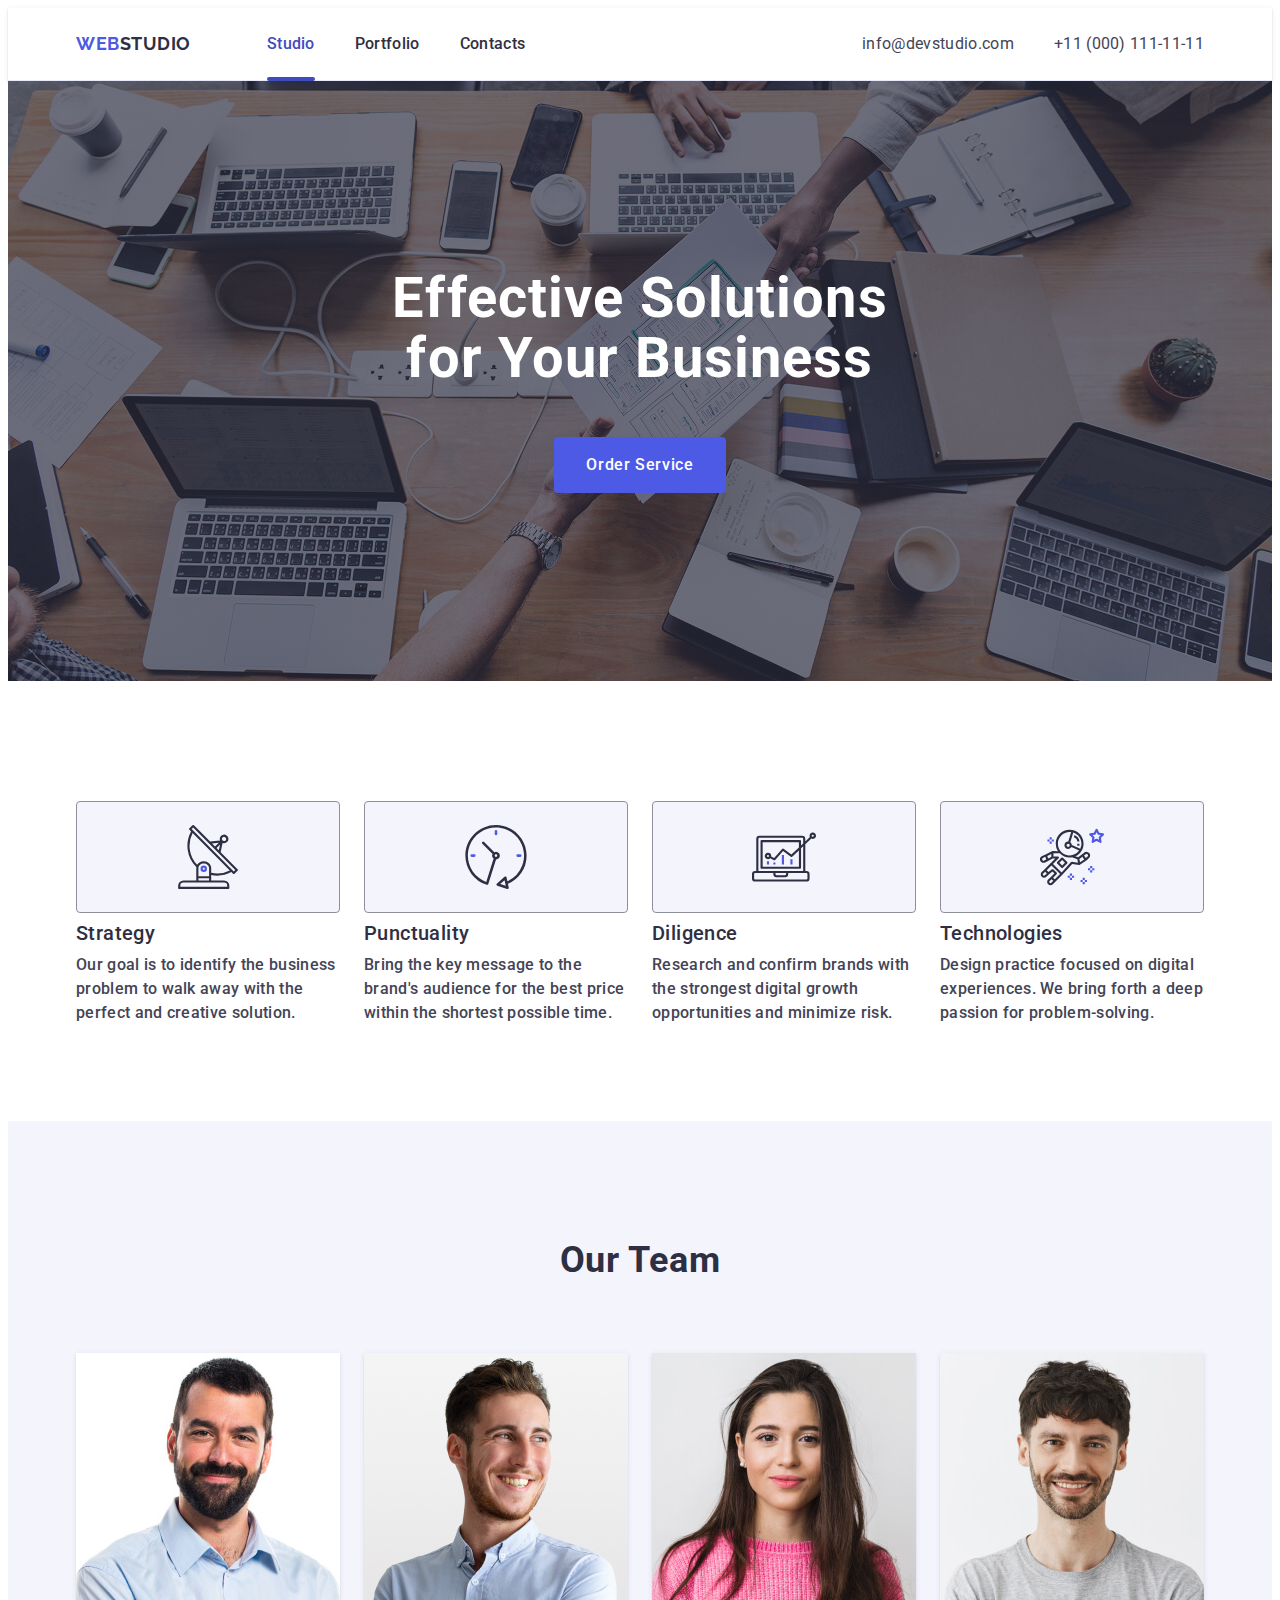
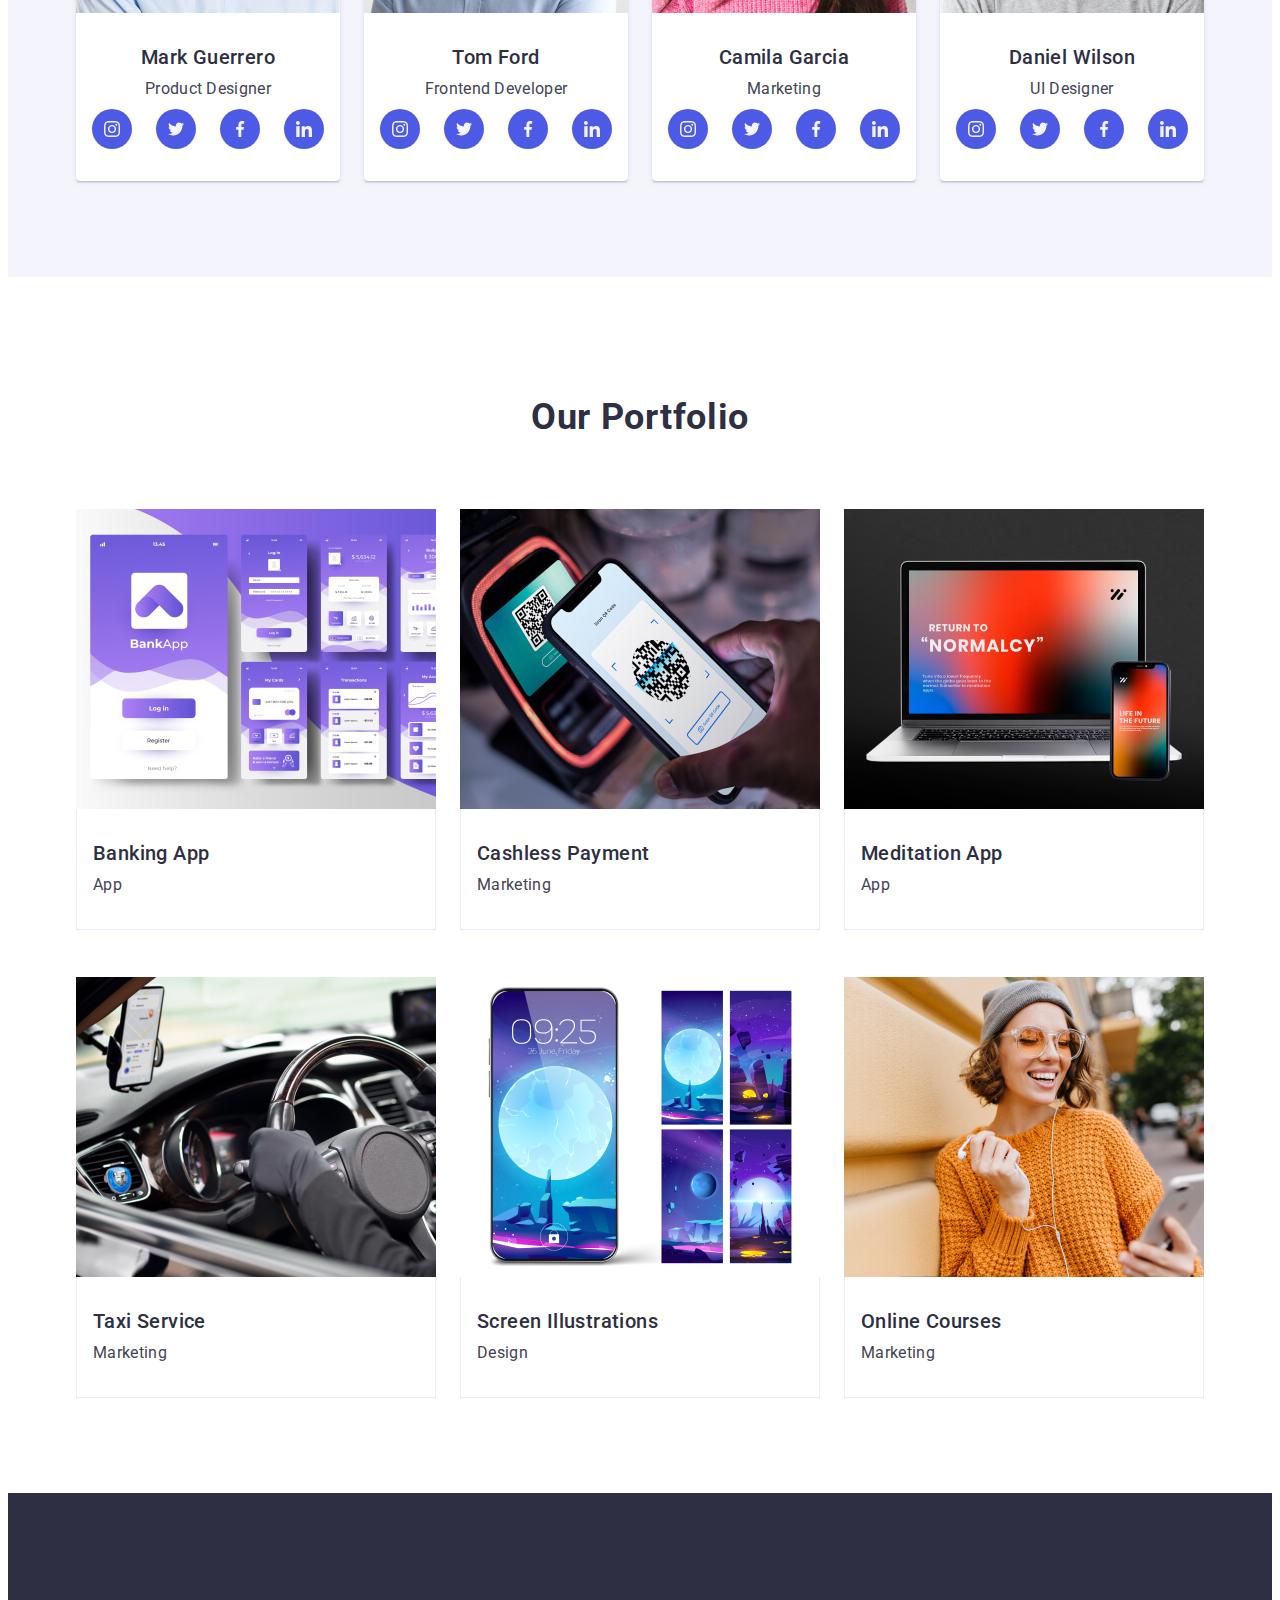
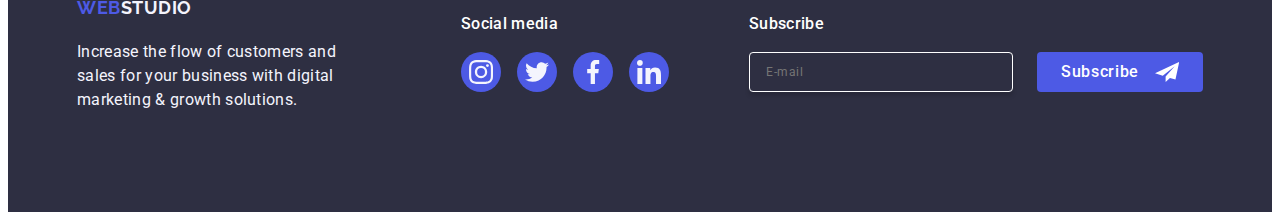
<file: index.html>
<!DOCTYPE html>
<html lang="en">
  <head>
    <meta charset="UTF-8" />
    <meta name="viewport" content="width=device-width, initial-scale=1.0" />

    <meta
      name="viewport"
      content="width=device-width, initial-scale=1, maximum-scale=1"
    />

    <title>Document</title>
    <link
      rel="stylesheet"
      href="https://cdnjs.cloudflare.com/ajax/libs/modern-normalize/2.0.0/modern-normalize.min.css"
      integrity="sha512-4xo8blKMVCiXpTaLzQSLSw3KFOVPWhm/TRtuPVc4WG6kUgjH6J03IBuG7JZPkcWMxJ5huwaBpOpnwYElP/m6wg=="
      crossorigin="anonymous"
      referrerpolicy="no-referrer"
    />
    <link rel="stylesheet" href="./css/styles.css" />
    <link rel="stylesheet" href="./css/media.css" />
    <link rel="preconnect" href="https://fonts.googleapis.com" />
    <link rel="preconnect" href="https://fonts.gstatic.com" crossorigin />
    <link
      href="https://fonts.googleapis.com/css2?family=Raleway:wght@800&family=Roboto:wght@400;500;700;900&display=swap"
      rel="stylesheet"
    />
  </head>
  <body>
    <!----------------====== HEADER ======-------------------->
    <header class="header">
      <div class="container container_header">
        <nav class="header_navigation">
          <a class="header_navigation_logo link" href="./index.html"
            >Web<span class="header_navigation_logo_second">Studio</span>
          </a>

          <ul class="header_menu_list list">
            <li class="header_menu_item">
              <a class="header_menu_link link current" href="./index.html"
                >Studio</a
              >
            </li>
            <li class="header_menu_item">
              <a class="header_menu_link link" href="#portfolio">Portfolio</a>
            </li>
            <li class="header_menu_item">
              <a class="header_menu_link link" href="">Contacts</a>
            </li>
          </ul>
        </nav>
        <address class="address">
          <ul class="address_list list">
            <li class="address_menu_item">
              <a
                class="address_menu_mail_tel link"
                href="mailto:info@devstudio.com"
                >info@devstudio.com</a
              >
            </li>
            <li class="address_menu_item">
              <a class="address_menu_mail_tel link" href="tel:+110001111111"
                >+11 (000) 111-11-11</a
              >
            </li>
          </ul>
        </address>
        <button class="header_button_burger" type="button">
          <svg class="header_button_burger_icon" width="24" height="24">
            <use href="./images/icons.svg#icon-burger"></use>
          </svg>
        </button>
      </div>
    </header>
    <main>
      <!----------------====== HERO ======---------------------->
      <section class="hero">
        <div class="hero_wrap container">
          <h1 class="hero_title">Effective Solutions for Your Business</h1>
          <button type="button" class="hero_btn">Order Service</button>
        </div>
      </section>

      <!----------------====== MOTIVATION ======---------------->
      <section class="motivation section">
        <div class="container">
          <h2 class="visually-hidden">Motivation</h2>
          <ul class="motivation_list list">
            <li class="motivation_menu_item">
              <div class="motivation_logo">
                <svg class="motivation_icon" width="64" height="64">
                  <use href="./images/icons.svg#icon-antenna"></use>
                </svg>
              </div>
              <h3 class="motivation_subtitle">Strategy</h3>
              <p class="motivatiom_item-text">
                Our goal is to identify the business problem to walk away with
                the perfect and creative solution.
              </p>
            </li>

            <li class="motivation_menu_item">
              <div class="motivation_logo">
                <svg class="motivation_icon" width="64" height="64">
                  <use href="./images/icons.svg#icon-clock"></use>
                </svg>
              </div>
              <h3 class="motivation_subtitle">Punctuality</h3>
              <p class="motivatiom_item-text">
                Bring the key message to the brand's audience for the best price
                within the shortest possible time.
              </p>
            </li>

            <li class="motivation_menu_item">
              <div class="motivation_logo">
                <svg class="motivation_icon" width="64" height="64">
                  <use href="./images/icons.svg#icon-diagram"></use>
                </svg>
              </div>
              <h3 class="motivation_subtitle">Diligence</h3>
              <p class="motivatiom_item-text">
                Research and confirm brands with the strongest digital growth
                opportunities and minimize risk.
              </p>
            </li>

            <li class="motivation_menu_item">
              <div class="motivation_logo">
                <svg class="motivation_icon" width="64" height="64">
                  <use href="./images/icons.svg#icon-astronaut"></use>
                </svg>
              </div>
              <h3 class="motivation_subtitle">Technologies</h3>
              <p class="motivatiom_item-text">
                Design practice focused on digital experiences. We bring forth a
                deep passion for problem-solving.
              </p>
            </li>
          </ul>
        </div>
      </section>
      <!----------------====== TEAM ======---------------------->
      <section class="team section">
        <div class="container container_team">
          <h2 class="team_our">Our Team</h2>
          <ul class="team_list list">
            <li class="team_item">
              <img
                srcset="
                  ./images/team/mark-guerrero-mob.jpg 1x
                  ./images/team/mark-guerrero-mob-@2x.jpg 2x "
                src="./images/team/mark-guerrero-mob.jpg"
                alt="mark-guerrero"
                width="264"
                height="260"
              />
              <div class="name-post-container">
                <h3 class="team_subtitle">Mark Guerrero</h3>
                <p class="team_text">Product Designer</p>
                <ul class="team_social_networks">
                  <li class="team_social_list">
                    <a href="" class="team_social_link">
                      <svg class="team_social_item" width="16" height="16">
                        <use href="./images/icons.svg#icon-instagram"></use>
                      </svg>
                    </a>
                  </li>
                  <li class="team_social_list">
                    <a href="" class="team_social_link">
                      <svg class="team_social_item" width="16" height="16">
                        <use href="./images/icons.svg#icon-twitter"></use>
                      </svg>
                    </a>
                  </li>
                  <li class="team_social_list">
                    <a href="" class="team_social_link">
                      <svg class="team_social_item" width="16" height="16">
                        <use href="./images/icons.svg#icon-facebook"></use>
                      </svg>
                    </a>
                  </li>
                  <li class="team_social_list">
                    <a href="" class="team_social_link">
                      <svg class="team_social_item" width="16" height="16">
                        <use href="./images/icons.svg#icon-linkedin"></use>
                      </svg>
                    </a>
                  </li>
                </ul>
              </div>
            </li>
            <li class="team_item">
              <img
                srcset="
                  ./images/team/tom-ford-mob.jpg 1x
                  ./images/team/tom-ford-mob-@2x.jpg 2x "
                src="./images/team/tom-ford-mob.jpg"
                alt="tom-ford"
                width="264"
                height="260"
              />
              <div class="name-post-container">
                <h3 class="team_subtitle">Tom Ford</h3>
                <p class="team_text">Frontend Developer</p>
                <ul class="team_social_networks">
                  <li class="team_social_list">
                    <a href="" class="team_social_link">
                      <svg class="team_social_item" width="16" height="16">
                        <use href="./images/icons.svg#icon-instagram"></use>
                      </svg>
                    </a>
                  </li>
                  <li class="team_social_list">
                    <a href="" class="team_social_link">
                      <svg class="team_social_item" width="16" height="16">
                        <use href="./images/icons.svg#icon-twitter"></use>
                      </svg>
                    </a>
                  </li>
                  <li class="team_social_list">
                    <a href="" class="team_social_link">
                      <svg class="team_social_item" width="16" height="16">
                        <use href="./images/icons.svg#icon-facebook"></use>
                      </svg>
                    </a>
                  </li>
                  <li class="team_social_list">
                    <a href="" class="team_social_link">
                      <svg class="team_social_item" width="16" height="16">
                        <use href="./images/icons.svg#icon-linkedin"></use>
                      </svg>
                    </a>
                  </li>
                </ul>
              </div>
            </li>
            <li class="team_item">
              <img
                srcset="
              ./images/team/camila-garcia-mob.jpg 1x 
              ./images/team/camila-garcia-mob-@2x.jpg 2x"
                src="./images/team/camila-garcia-mob.jpg"
                alt="camila-garcia"
                width="264"
                height="260"
              />
              <div class="name-post-container">
                <h3 class="team_subtitle">Camila Garcia</h3>
                <p class="team_text">Marketing</p>
                <ul class="team_social_networks">
                  <li class="team_social_list">
                    <a href="" class="team_social_link">
                      <svg class="team_social_item" width="16" height="16">
                        <use href="./images/icons.svg#icon-instagram"></use>
                      </svg>
                    </a>
                  </li>
                  <li class="team_social_list">
                    <a href="" class="team_social_link">
                      <svg class="team_social_item" width="16" height="16">
                        <use href="./images/icons.svg#icon-twitter"></use>
                      </svg>
                    </a>
                  </li>
                  <li class="team_social_list">
                    <a href="" class="team_social_link">
                      <svg class="team_social_item" width="16" height="16">
                        <use href="./images/icons.svg#icon-facebook"></use>
                      </svg>
                    </a>
                  </li>
                  <li class="team_social_list">
                    <a href="" class="team_social_link">
                      <svg class="team_social_item" width="16" height="16">
                        <use href="./images/icons.svg#icon-linkedin"></use>
                      </svg>
                    </a>
                  </li>
                </ul>
              </div>
            </li>
            <li class="team_item">
              <img
                srcset="
              ./images/team/daniel-wilson-mob.jpg 1x 
              ./images/team/daniel-wilson-mob-@2x.jpg 2x"
                src="./images/team/daniel-wilson-mob.jpg"
                alt="daniel-wilson"
                width="264"
                height="260"
              />
              <div class="name-post-container">
                <h3 class="team_subtitle">Daniel Wilson</h3>
                <p class="team_text">UI Designer</p>
                <ul class="team_social_networks">
                  <li class="team_social_list">
                    <a href="" class="team_social_link">
                      <svg class="team_social_item" width="16" height="16">
                        <use href="./images/icons.svg#icon-instagram"></use>
                      </svg>
                    </a>
                  </li>
                  <li class="team_social_list">
                    <a href="" class="team_social_link">
                      <svg class="team_social_item" width="16" height="16">
                        <use href="./images/icons.svg#icon-twitter"></use>
                      </svg>
                    </a>
                  </li>
                  <li class="team_social_list">
                    <a href="" class="team_social_link">
                      <svg class="team_social_item" width="16" height="16">
                        <use href="./images/icons.svg#icon-facebook"></use>
                      </svg>
                    </a>
                  </li>
                  <li class="team_social_list">
                    <a href="" class="team_social_link">
                      <svg class="team_social_item" width="16" height="16">
                        <use href="./images/icons.svg#icon-linkedin"></use>
                      </svg>
                    </a>
                  </li>
                </ul>
              </div>
            </li>
          </ul>
        </div>
      </section>

      <!----------------====== PORTFOLIO ======----------------->
      <section class="section portfolio" id="portfolio">
        <div class="container">
          <h2 class="title_portfolio">Our Portfolio</h2>
          <ul class="conteiner_portfolio_list list">
            <li class="conteiner_portfolio_item">
              <div class="img-overlay">
                <picture>
                  <source
                    media="(min-width: 1158px)"
                    srcset="
                      ./images/portfolio/banking-app-interface-concept.jpg     1x,
                      ./images/portfolio/banking-app-interface-concept-@2x.jpg 2x
                    "
                  />
                  <source
                    media="(min-width: 768px)"
                    srcset="
                      ./images/portfolio/banking-app-interface-concept-tab.jpg     1x,
                      ./images/portfolio/banking-app-interface-concept-tab-@2x.jpg 2x
                    "
                  />
                  <source
                    media="(max-width: 767px)"
                    srcset="
                      ./images/portfolio/banking-app-interface-concept-mob.jpg     1x,
                      ./images/portfolio/banking-app-interface-concept-mob-@2x.jpg 2x
                    "
                  />
                  <img
                    src="./images/portfolio/banking-app-interface-concept.jpg"
                    alt="Banking App"
                  />
                </picture>

                <p class="overlay_text">
                  14 Stylish and User-Friendly App Design Concepts · Task
                  Manager App · Calorie Tracker App · Exotic Fruit Ecommerce App
                  · Cloud Storage App
                </p>
              </div>
              <div class="border_container">
                <h3 class="conteiner_portfolio_subtitle">Banking App</h3>
                <p class="conteiner_portfolio_text">App</p>
              </div>
            </li>
            <li class="conteiner_portfolio_item">
              <div class="img-overlay">
                <picture>
                  <source
                    media="(min-width: 1158px)"
                    srcset="
                      ./images/portfolio/cashless-payment.jpg     1x,
                      ./images/portfolio/cashless-payment-@2x.jpg 2x
                    "
                  />
                  <source
                    media="(min-width: 768px)"
                    srcset="
                      ./images/portfolio/cashless-payment-tab.jpg     1x,
                      ./images/portfolio/cashless-payment-tab-@2x.jpg 2x
                    "
                  />
                  <source
                    media="(max-width: 767px)"
                    srcset="
                      ./images/portfolio/cashless-payment-mob.jpg     1x,
                      ./images/portfolio/cashless-payment-mob-@2x.jpg 2x
                    "
                  />
                  <img
                    src="./images/portfolio/cashless-payment.jpg"
                    alt="Cashless Payment"
                  />
                </picture>

                <p class="overlay_text">
                  14 Stylish and User-Friendly App Design Concepts · Task
                  Manager App · Calorie Tracker App · Exotic Fruit Ecommerce App
                  · Cloud Storage App
                </p>
              </div>
              <div class="border_container">
                <h3 class="conteiner_portfolio_subtitle">Cashless Payment</h3>
                <p class="conteiner_portfolio_text">Marketing</p>
              </div>
            </li>

            <li class="conteiner_portfolio_item">
              <div class="img-overlay">
                <picture>
                  <source
                    media="(min-width: 1158px)"
                    srcset="
                      ./images/portfolio/meditation-app.jpg     1x,
                      ./images/portfolio/meditation-app-@2x.jpg 2x
                    "
                  />
                  <source
                    media="(min-width: 768px)"
                    srcset="
                      ./images/portfolio/meditation-app-tab.jpg     1x,
                      ./images/portfolio/meditation-app-tab-@2x.jpg 2x
                    "
                  />
                  <source
                    media="(max-width: 767px)"
                    srcset="
                      ./images/portfolio/meditation-app-mob.jpg     1x,
                      ./images/portfolio/meditation-app-mob-@2x.jpg 2x
                    "
                  />
                  <img
                    src="./images/portfolio/meditation-app.jpg"
                    alt="Meditation App"
                  />
                </picture>

                <p class="overlay_text">
                  14 Stylish and User-Friendly App Design Concepts · Task
                  Manager App · Calorie Tracker App · Exotic Fruit Ecommerce App
                  · Cloud Storage App
                </p>
              </div>
              <div class="border_container">
                <h3 class="conteiner_portfolio_subtitle">Meditation App</h3>
                <p class="conteiner_portfolio_text">App</p>
              </div>
            </li>
            <li class="conteiner_portfolio_item">
              <div class="img-overlay">
                <picture>
                  <source
                    media="(min-width: 1158px)"
                    srcset="
                      ./images/portfolio/taxi-service.jpg     1x,
                      ./images/portfolio/taxi-service-@2x.jpg 2x
                    "
                  />
                  <source
                    media="(min-width: 768px)"
                    srcset="
                      ./images/portfolio/taxi-service-tab.jpg     1x,
                      ./images/portfolio/taxi-service-tab-@2x.jpg 2x
                    "
                  />
                  <source
                    media="(max-width: 767px)"
                    srcset="
                      ./images/portfolio/taxi-service-mob.jpg    1x,
                      ./images/portfolio/taxi-service-mob-@2.jpg 2x
                    "
                  />

                  <img
                    src="./images/portfolio/taxi-service.jpg"
                    alt="Taxi Service"
                  />
                </picture>

                <p class="overlay_text">
                  14 Stylish and User-Friendly App Design Concepts · Task
                  Manager App · Calorie Tracker App · Exotic Fruit Ecommerce App
                  · Cloud Storage App
                </p>
              </div>
              <div class="border_container">
                <h3 class="conteiner_portfolio_subtitle">Taxi Service</h3>
                <p class="conteiner_portfolio_text">Marketing</p>
              </div>
            </li>
            <li class="conteiner_portfolio_item">
              <div class="img-overlay">
                <picture>
                  <source
                    media="(min-width: 1158px)"
                    srcset="
                      ./images/portfolio/screen-lllustrations.jpg     1x,
                      ./images/portfolio/screen-lllustrations-@2x.jpg 2x
                    "
                  />
                  <source
                    media="(min-width: 768px)"
                    srcset="
                      ./images/portfolio/screen-lllustrations-tab.jpg     1x,
                      ./images/portfolio/screen-lllustrations-tab-@2x.jpg 2x
                    "
                  />
                  <source
                    media="(max-width: 767px)"
                    srcset="
                      ./images/portfolio/screen-lllustrations-mob.jpg     1x,
                      ./images/portfolio/screen-lllustrations-mob-@2x.jpg 2x
                    "
                  />

                  <img
                    src="./images/portfolio/screen-lllustrations.jpg"
                    alt="Screen Illustrations"
                  />
                </picture>

                <p class="overlay_text">
                  14 Stylish and User-Friendly App Design Concepts · Task
                  Manager App · Calorie Tracker App · Exotic Fruit Ecommerce App
                  · Cloud Storage App
                </p>
              </div>
              <div class="border_container">
                <h3 class="conteiner_portfolio_subtitle">
                  Screen Illustrations
                </h3>
                <p class="conteiner_portfolio_text">Design</p>
              </div>
            </li>
            <li class="conteiner_portfolio_item">
              <div class="img-overlay">
                <picture>
                  <source
                    media="(min-width: 1158px)"
                    srcset="
                      ./images/portfolio/online-courses.jpg     1x,
                      ./images/portfolio/online-courses-@2x.jpg 2x
                    "
                  />
                  <source
                    media="(min-width: 768px)"
                    srcset="
                      ./images/portfolio/online-courses-tab.jpg     1x,
                      ./images/portfolio/online-courses-tab-@2x.jpg 2x
                    "
                  />
                  <source
                    media="(max-width: 767px)"
                    srcset="
                      ./images/portfolio/online-courses-mob.jpg     1x,
                      ./images/portfolio/online-courses-mob-@2x.jpg 2x
                    "
                  />

                  <img
                    src="./images/portfolio/online-courses.jpg"
                    alt="Online Courses"
                  />
                </picture>

                <p class="overlay_text">
                  14 Stylish and User-Friendly App Design Concepts · Task
                  Manager App · Calorie Tracker App · Exotic Fruit Ecommerce App
                  · Cloud Storage App
                </p>
              </div>
              <div class="border_container">
                <h3 class="conteiner_portfolio_subtitle">Online Courses</h3>
                <p class="conteiner_portfolio_text">Marketing</p>
              </div>
            </li>
          </ul>
        </div>
      </section>
    </main>

    <!----------------====== FOOTER ======-------------------->
    <footer class="footer">
      <div class="container container_content">
        <div class="footer_navigation">
          <a class="footer_logo link" href="./index.html"
            >Web<span class="footer_navigation_logo_second">Studio</span></a
          >
          <p class="footer_text">
            Increase the flow of customers and sales for your business with
            digital marketing & growth solutions.
          </p>
        </div>
        <div class="footer_networks">
          <p class="footer_networks_text">Social media</p>
          <ul class="footer_social_networks">
            <li class="footer_social_list">
              <a href="" class="footer_social_link">
                <svg class="footer_social_item" width="24" height="24">
                  <use href="./images/icons.svg#icon-instagram"></use>
                </svg>
              </a>
            </li>
            <li class="footer_social_list">
              <a href="" class="footer_social_link">
                <svg class="footer_social_item" width="24" height="24">
                  <use href="./images/icons.svg#icon-twitter"></use>
                </svg>
              </a>
            </li>
            <li class="footer_social_list">
              <a href="" class="footer_social_link">
                <svg class="footer_social_item" width="24" height="24">
                  <use href="./images/icons.svg#icon-facebook"></use>
                </svg>
              </a>
            </li>
            <li class="footer_social_list">
              <a href="" class="footer_social_link">
                <svg class="footer_social_item" width="24" height="24">
                  <use href="./images/icons.svg#icon-linkedin"></use>
                </svg>
              </a>
            </li>
          </ul>
        </div>
        <div class="subscribe_form_container">
          <p class="subscribe_text">Subscribe</p>
          <form class="subscribe_form">
            <label class="subscribe_form_label" for="e-email">
              <input
                class="subscribe_form_field_input"
                id="e-email"
                name="e-email"
                type="email"
                placeholder="E-mail"
              />
            </label>
            <button class="button_subscribe" type="submit">
              Subscribe
              <svg class="subscribe_footer_ikon" width="24" height="24">
                <use href="./images/icons.svg#icon-telegram"></use>
              </svg>
            </button>
          </form>
        </div>
      </div>
    </footer>

    <!----------------====== BACKDROP ======------------------>
    <div class="backdrop">
      <div class="modal_container">
        <button class="button_modal_close" type="button">
          <svg class="button_modal_close_ikon" width="8" height="8">
            <use href="./images/icons.svg#icon-close"></use>
          </svg>
        </button>
        <p class="form_review_description">
          Leave your contacts and we will call you back
        </p>
        <form class="modal_form">
          <div class="modal_container_block">
            <label class="modal_form_label" for="user-name">Name</label>
            <div class="modal_form_container_input">
              <input
                class="modal_form_input"
                type="text"
                id="user-name"
                name="user-name"
                pattern="[a-zA-Za-яА-ЯіІїЇєЄ']+"
                title="Oleh"
                required
              />
              <svg class="review_modal_form_icon" width="18" height="24">
                <use href="./images/icons.svg#icon-person"></use>
              </svg>
            </div>
          </div>
          <div class="modal_container_block">
            <label class="modal_form_label" for="user-phone">Phone</label>
            <div class="modal_form_container_input">
              <input
                class="modal_form_input"
                type="tel"
                id="user-phone"
                name="user-phone"
                pattern="[0-9]{3}-[0-9]{3}-[0-9]{2}-[0-9]{2}"
                title="xxx-xxx-xx-xx"
                required
              />
              <svg class="review_modal_form_icon" width="18" height="24">
                <use href="./images/icons.svg#icon-phone"></use>
              </svg>
            </div>
          </div>
          <div class="modal_container_block">
            <label class="modal_form_label" for="user-email">Email</label>
            <div class="modal_form_container_input">
              <input
                class="modal_form_input"
                type="email"
                id="user-email"
                name="user-email"
                required
              />
              <svg class="review_modal_form_icon" width="18" height="24">
                <use href="./images/icons.svg#icon-email"></use>
              </svg>
            </div>
          </div>
          <div class="modal_container_block last_form_field">
            <label class="modal_form_label" for="user-comment">Comment</label>
            <textarea
              class="review_form_message"
              id="user-comment"
              name="user-comment"
              required
              placeholder="Text input"
            ></textarea>
          </div>
          <div class="modal_form_container_checkbox">
            <input
              class="review_form_checkbox_input visually-hidden"
              id="user-privacy"
              type="checkbox"
              name="user-privacy"
              value="true"
              required
            />
            <label class="review_form_checkbox_label" for="user-privacy">
              <span class="review_form_checkbox">
                <svg class="review_checkbox_icon" width="10" height="8">
                  <use href="./images/icons.svg#icon-checkbox"></use>
                </svg>
              </span>
              <span class="review_checkbox_descr">
                I accept the terms and conditions of the
                <a href="" class="privacy_policy_link">Privacy Policy</a></span
              >
            </label>
          </div>
          <button class="review_form_btn" type="submit">Send</button>
        </form>
      </div>
    </div>

    <!----------------====== MOBILE MENU ======--------------->
    <div class="mobile_menu">
      <div class="container mobile_menu_container">
        <button class="mobile_menu_close_btn">
          <svg class="mobile_menu_close_btn_icon" width="24" height="24">
            <use href="./images/icons.svg#icon-close"></use>
          </svg>
        </button>
        <nav class="mobile_menu_nav">
          <ul class="mobile_menu_list">
            <li class="mobile_menu_list_item">
              <a href="" class="mobile_menu_list_link">Studio</a>
            </li>
            <li class="mobile_menu_list_item">
              <a href="" class="mobile_menu_list_link">Portfolio</a>
            </li>
            <li class="mobile_menu_list_item">
              <a href="" class="mobile_menu_list_link">Contacts</a>
            </li>
          </ul>
        </nav>

        <address class="mobile_contacts" id="mobile_contacts">
          <ul class="mobile_contacts_menu">
            <li class="mobile_contacts_item">
              <a class="mobile_contacts_info" href="mailto:info@devstudio.com"
                >info@devstudio.com</a
              >
            </li>
            <li class="mobile_contacts_item">
              <a class="mobile_contacts_info" href="tel:+110001111111"
                >+11 (000) 111-11-11</a
              >
            </li>
          </ul>
        </address>

        <ul class="mobile_menu_social_list">
          <li class="mobile_menu_social_list_item">
            <a href="" class="mobile_menu_social_list_link">
              <svg class="mobile_menu_social_list_icon" width="24" height="24">
                <use href="./images/icons.svg#icon-instagram"></use>
              </svg>
            </a>
          </li>
          <li class="mobile_menu_social_list_item">
            <a href="" class="mobile_menu_social_list_link">
              <svg class="mobile_menu_social_list_icon" width="24" height="24">
                <use href="./images/icons.svg#icon-twitter"></use>
              </svg>
            </a>
          </li>
          <li class="mobile_menu_social_list_item">
            <a href="" class="mobile_menu_social_list_link">
              <svg class="mobile_menu_social_list_icon" width="24" height="24">
                <use href="./images/icons.svg#icon-facebook"></use>
              </svg>
            </a>
          </li>
          <li class="mobile_menu_social_list_item">
            <a href="" class="mobile_menu_social_list_link">
              <svg class="mobile_menu_social_list_icon" width="24" height="24">
                <use href="./images/icons.svg#icon-linkedin"></use>
              </svg>
            </a>
          </li>
        </ul>
      </div>
    </div>
  </body>
</html>
</file>
<file: css/styles.css>
:root {
  --iris: #4d5ae5;
  --ocean: #404bbf;
  --navy-blue: #2e2f42;
  --green: #31d0aa;
  --slate: #434455;
  --light-slate: #8e8f99;
  --cornflower: #e7e9fc;
  --cloud: #f4f4fd;
  --navy-blue-modal: rgba(46, 47, 66, 0.4);
  --grey: rgba(46, 47, 66, 0.7);
  --white: #fff;
  --dairy: #fcfcfc;
}
:root {
  --font-family: 'Roboto', sans-serif;
  --second-family: 'Raleway', sans-serif;
}

*,
*::before,
*::after {
  box-sizing: border-box;
}
/*----------------====== BASE STYLE ======---------------*/

body {
  font-family: 'Raleway', sans-serif;
  font-family: 'Roboto', sans-serif;
  background-color: var(--white);
  color: var(--slate, #434455);
}

button {
  font-family: inherit;
  cursor: pointer;
}

/*----------------====== RESET STYLE ======---------------*/
.link {
  text-decoration: none;
}
.list {
  list-style-type: none;
}

h1,
h2,
h3,
h4,
h5,
h6,
p {
  margin-top: 0;
  margin-bottom: 0;
}

ul,
ol {
  list-style-type: none;
  margin-top: 0;
  margin-bottom: 0;
  padding-left: 0;
}

a {
  text-decoration: none;
  color: inherit;
}

div {
  display: block;
}
img {
  display: block;
  height: auto;
  width: 100%;
}
input {
  font-family: inherit;
}

/*----------------====== COMPONENT STYLE ======---------------*/
.section {
  padding-top: 96px;
  padding-bottom: 96px;
}
.team_social_item,
.footer_social_item,
.mobile_menu_social_list_icon {
  fill: var(--cloud, #f4f4fd);
}
.container {
  max-width: 320px;
  margin: 0 auto;
  padding: 0 16px;
}

/*----------------====== HEADER ======---------------*/
.header {
  border-bottom: 1px solid #e7e9fc;
  box-shadow: 0px 2px 1px rgba(46, 47, 66, 0.08),
    0px 1px 1px rgba(46, 47, 66, 0.16), 0px 1px 6px rgba(46, 47, 66, 0.08);
}
.container_header {
  display: flex;
  align-items: center;
  justify-content: space-between;
  padding: 0 15px;
}

.header_navigation_logo,
.footer_navigation_logo {
  display: block;
  font-family: 'Raleway', sans-serif;

  font-weight: 700;
  font-size: 18px;
  line-height: 1.17; /* 116.667% 21px*/
  letter-spacing: 0.03em; /*0.54px*/
  text-transform: uppercase;
  color: var(--iris, #4d5ae5);
  padding: 16px 0;
}
.header_navigation_logo_second {
  color: var(--navy-blue, #2e2f42);
}
.header_menu_list {
  display: none;
}
.header_menu_link {
  display: block;
  padding: 24px 0;
  color: var(--navy-blue, #2e2f42);
  font-size: 16px;
  font-weight: 500;
  line-height: 1.5; /* 150% 24px*/
  letter-spacing: 0.02em; /* 0.32px */
  position: relative;
}
.header_menu_link:hover {
  color: var(--ocean, #404bbf);
  font-size: 16px;
  line-height: 1.5;
  letter-spacing: 0.02em;
}

.header_menu_link:focus {
  color: var(--ocean, #404bbf);
}

.header_menu_link.current::after {
  content: '';
  position: absolute;
  left: 0;
  bottom: -1px;
  width: 100%;
  height: 4px;
  background-color: var(--ocean, #404bbf);
  border-radius: 2px;
}

.address {
  display: none;
}

/* .address_menu_mail_tel {
  display: block;
  padding: 24px 0;
  color: var(--slate, #434455);
  font-size: 16px;
  line-height: 1.5;
  letter-spacing: 0.02em;
  transition: color 250ms cubic-bezier(0.4, 0, 0.2, 1);

} */

.header_button_burger {
  padding: 0;
  border: none;
  background-color: transparent;
}
.header_button_burger_icon {
  display: block;
  fill: #2f2f37;
}

/*----------------====== HERO ======---------------*/
.hero {
  min-height: 432px;
  padding-top: 72px;
  padding-bottom: 72px;
  background-repeat: no-repeat;
  background-position: center center;
  background-size: cover;
  background-color: var(--navy-blue, #2e2f42);
  margin-right: auto;
  margin-left: auto;
  background-image: linear-gradient(
      rgba(46, 47, 66, 0.7),
      rgba(46, 47, 66, 0.7)
    ),
    url('../images/hero/people-office-mob.jpg');
}

.hero_title {
  font-weight: 700;
  font-size: 36px;
  line-height: 1.11;
  letter-spacing: 0.02em;
  text-align: center;
  color: var(--white, #fff);
  max-width: 216px;
  margin-bottom: 72px;
  margin-left: auto;
  margin-right: auto;
}
.hero_btn {
  background-color: var(--iris, #4d5ae5);
  font-weight: 500;
  font-size: 16px;
  line-height: 1.5; /* 150% */
  letter-spacing: 0.04em;
  color: var(--white, #fff);
  border-radius: 4px;
  min-width: 169px;
  height: 56px;
  display: block;
  margin-left: auto;
  margin-right: auto;
  padding: 16px 32px;
  border: none;
  transition: background-color 250ms cubic-bezier(0.4, 0, 0.2, 1);
}
.hero_btn:hover,
.hero_btn:focus,
.button_subscribe:hover,
.button_subscribe:focus {
  background: var(--ocean, #404bbf);
  color: var(--white, #ffffff);
}

/*----------------====== MOTIVATION ======---------------*/

.visually-hidden {
  position: absolute;
  width: 1px;
  height: 1px;
  margin: -1px;
  border: 0;
  padding: 0;
  white-space: nowrap;
  clip-path: inset(100%);
  clip: rect(0 0 0 0);
  overflow: hidden;
}
.motivation_list {
  display: flex;
  flex-direction: column;
  justify-content: center;
  text-align: center;
  align-items: center;
  gap: 72px;
}
.motivation_menu_item {
  align-items: flex-start;
  justify-content: flex-start;
  flex-direction: column;
  gap: 8px;
}
.motivation_logo {
  display: none;
}
.motivation_subtitle {
  color: var(--navyblue, #2e2f42);
  font-size: 36px;
  line-height: 1.1;
  letter-spacing: 0.02em;
  text-align: center;
  font-weight: 700;
  margin-bottom: 8px;
}
.motivatiom_item-text {
  color: var(--slate, #434455);
  font-size: 16px;
  line-height: 1.5; /* 150% */
  letter-spacing: 0.02em;
  font-weight: 500;
  text-align: start;
}

/*----------------====== TEAM ======---------------*/
.team {
  background-color: var(--cloud, #f4f4fd);
}
.team_our {
  color: var(--navy-blue, #2e2f42);
  text-align: center;
  font-size: 36px;
  line-height: 1.11;
  letter-spacing: 0.02em;

  font-weight: 700;
  margin-bottom: 72px;
}
.team_list {
  display: flex;
  flex-direction: column;
  gap: 72px;
  align-items: center;
}

.team_item {
  background-color: var(--white, #fff);

  border-radius: 0px 0px 4px 4px;
  box-shadow: 0 2px 1px 0 rgba(46, 47, 66, 0.08),
    0 1px 1px 0 rgba(46, 47, 66, 0.16), 0 1px 6px 0 rgba(46, 47, 66, 0.08);
  width: 264px;
}
.name-post-container {
  padding: 32px 16px;
}
.team_subtitle {
  color: var(--navyblue, #2e2f42);
  font-weight: 500;
  font-size: 20px;
  line-height: 1.2;
  letter-spacing: 0.02em;
  text-align: center;
  margin-bottom: 8px;
}
.team_text {
  color: var(--slate, #434455);
  font-size: 16px;
  line-height: 1.5; /* 150% */
  letter-spacing: 0.02em;
  text-align: center;
  margin-bottom: 8px;
}
.team_social_networks {
  display: flex;
  justify-content: center;
  gap: 24px;
}
.team_social_list,
.footer_social_list {
  width: 40px;
  height: 40px;
}
.team_social_link:hover,
.team_social_link:focus {
  background-color: var(--ocean, #404bbf);
}

.team_social_link,
.footer_social_link {
  display: flex;
  justify-content: center;
  align-items: center;
  line-height: 0;
  width: 100%;
  height: 100%;
  border-radius: 50%;
  background-color: var(--iris, #4d5ae5);
  transition: background-color 250ms cubic-bezier(0.4, 0, 0.2, 1);
}

/*----------------====== PORTFOLIO ======---------------*/
.title_portfolio {
  font-weight: 700;
  font-size: 36px;
  line-height: 1.11111;
  letter-spacing: 0.02em;
  color: var(--navy-blue, #2e2f42);
  text-transform: capitalize;
  text-align: center;
  margin-bottom: 72px;
}
.conteiner_portfolio_list {
  display: flex;
  flex-direction: column;
  align-content: center;
  justify-content: center;
  gap: 48px;
}

.conteiner_portfolio_item {
  width: 288px;
  height: 400px;
  background: var(--white, #fff);
  transition: box-shadow 250ms cubic-bezier(0.4, 0, 0.2, 1);
}

.conteiner_portfolio_item:hover {
  box-shadow: 0 2px 1px 0 rgba(46, 47, 66, 0.08),
    0 1px 1px 0 rgba(46, 47, 66, 0.16), 0 1px 6px 0 rgba(46, 47, 66, 0.08);
}

.overlay_text {
  position: absolute;
  top: 0;
  left: 0;
  width: 100%;
  height: 100%;
  background-color: var(--iris, #4d5ae5);
  overflow: auto;
  line-height: 1.5;
  letter-spacing: 0.02em;
  color: var(--cloud, #f4f4fd);
  padding: 40px 32px;
  transform: translateY(100%);
  transition: transform 250ms cubic-bezier(0.4, 0, 0.2, 1);
}

.conteiner_portfolio_item:hover .overlay_text {
  transform: translateY(0%); /* При наведенні текст з’являється */
}

.img-overlay {
  position: relative; /* Додаємо позиціонування */
  overflow: hidden; /* Щоб текст не виходив за межі */
}

.conteiner_portfolio_subtitle {
  color: var(--navyblue, #2e2f42);
  font-size: 20px;
  line-height: 1.2; /* 120% */
  letter-spacing: 0.02em;
  font-weight: 500;
  margin-bottom: 8px;
}
.conteiner_portfolio_text {
  font-size: 16px;
  line-height: 1.5; /* 150% */
  letter-spacing: 0.02em;
}
.border_container {
  border-bottom: 1px solid #e7e9fc;
  border-left: 1px solid #e7e9fc;
  border-right: 1px solid #e7e9fc;
  padding: 32px 16px;
}
.conteiner_portfolio_subtitle,
.conteiner_portfolio_text {
  text-align: left;
}

/*----------------====== FOOTER ======---------------*/
.container_content {
  display: flex;

  text-align: center;
  flex-direction: column;
  gap: 72px;
}
.footer {
  background: var(--navyblue, #2e2f42);
  padding: 100px 0;
  text-align: left;
}
.footer_navigation_logo {
  display: inline-block;
  margin-bottom: 16px;
}
.footer_navigation_logo_second {
  color: var(--cloud, #f4f4fd);
}
.footer_logo {
  font-family: var(--second-family);
  font-weight: 700;
  font-size: 18px;
  line-height: 1.7;
  letter-spacing: 0.03em;
  text-transform: uppercase;
  color: var(--iris, #4d5ae5);
  display: inline-block;
  margin-bottom: 16px;
}
.footer_text {
  color: var(--cloud, #f4f4fd);
  font-size: 16px;
  line-height: 1.5; /* 150% */
  letter-spacing: 0.02em;
  font-weight: 400;
  width: 264px;
  text-align: start;
}
.footer_networks_text {
  font-weight: 500;
  font-size: 16px;
  line-height: 1.5;
  letter-spacing: 0.02em;
  color: var(--white);
  margin-bottom: 16px;
}
.footer_social_networks {
  display: flex;
  justify-content: center;
  gap: 16px;
}

.footer_social_link:hover,
.footer_social_link:focus {
  background-color: var(--green, #31d0aa);
}

.subscribe_text {
  font-weight: 500;
  font-size: 16px;
  line-height: 1.5;
  letter-spacing: 0.02em;
  color: var(--white);
  margin-bottom: 16px;
}
.subscribe_form {
  display: flex;
  gap: 16px;
  flex-direction: column;
  align-items: center;
}
.subscribe_form_field_input {
  font-size: 12px;
  line-height: 2;
  letter-spacing: 0.04em;
  border: 1px solid #ffffff;
  background-color: transparent;
  border-radius: 4px;
  width: 264px;
  height: 40px;
  box-shadow: 0 4px 4px 0 rgba(0, 0, 0, 0.15);
  padding-left: 16px;
  color: var(--white, #ffffff);
}

.button_subscribe {
  font-family: Roboto, sans-serif;
  cursor: pointer;
  display: flex;
  justify-content: center;
  align-items: center;
  font-weight: 500;
  font-size: 16px;
  line-height: 1.5;
  letter-spacing: 0.04em;
  text-align: center;

  color: var(--white, #ffffff);
  background: var(--iris);
  border-radius: 4px;
  padding: 8px 24px;
  min-width: 165px;
  height: 40px;
  border: none;
  transition: background-color 250ms cubic-bezier(0.4, 0, 0.2, 1);
}
.subscribe_footer_ikon {
  margin-left: 16px;

  fill: var(--white, #ffffff);
}

/*----------------====== FORM MODAL ======---------------*/
.backdrop {
  position: fixed;
  left: 0;
  top: 0;
  z-index: 999999;
  width: 100%;
  height: 100%;
  background-color: rgba(46, 47, 66, 0.4);
  opacity: 0;
  visibility: hidden;
  transition: opacity 250ms cubic-bezier(0.4, 0, 0.2, 1),
    visibility 250ms cubic-bezier(0.4, 0, 0.2, 1);
}
.is_open {
  opacity: 1;
  visibility: visible;
}

.modal_container {
  position: absolute;
  background-color: var(--dairy, #fcfcfc);
  padding: 72px 16px 16px;
  border-radius: 4px;
  width: 288px;
  min-height: 623px;
  top: 50%;
  left: 50%;
  transform: translate(-50%, -50%);
  box-shadow: 0 1px 1px 0 rgba(0, 0, 0, 0.14), 0 1px 3px 0 rgba(0, 0, 0, 0.12),
    0 2px 1px 0 rgba(0, 0, 0, 0.2);
  transition: transform 250ms cubic-bezier(0.4, 0, 0.2, 1);
}

.button_modal_close {
  display: flex;
  justify-content: center;
  align-items: center;
  position: absolute;
  top: 24px;
  right: 24px;
  width: 24px;
  height: 24px;
  padding: 0;
  cursor: pointer;
  border: 1px solid rgba(0, 0, 0, 0.1);
  background-color: var(--cornflower, #e7e9fc);
  border-radius: 50%;
  line-height: 0;
  fill: var(--navy-blue, #2e2f42);
  font-size: 20px;
  cursor: pointer;
  transition: background-color 250ms cubic-bezier(0.4, 0, 0.2, 1),
    border 250ms cubic-bezier(0.4, 0, 0.2, 1);
}
.button_modal_close:hover,
.button_modal_close:focus {
  border: none;
  background-color: var(--ocean, #404bbf);
}
.button_modal_close_ikon {
  transition: fill 250ms cubic-bezier(0.4, 0, 0.2, 1);
}
.button_modal_close:hover > .button_modal_close_ikon,
.button_modal_close:focus > .button_modal_close_ikon {
  fill: var(--white, #fff);
}

.form_review_description {
  font-weight: 500;
  font-size: 16px;
  line-height: 1.5;
  letter-spacing: 0.02em;
  text-align: center;
  color: var(--navy-blue, #2e2f42);
  margin-bottom: 16px;
}
.modal_container_block {
  margin-bottom: 8px;
  position: relative;
}
.modal_form_label {
  display: block;
  font-size: 12px;
  line-height: 1.17;
  letter-spacing: 0.04em;
  color: var(--light-slate, #8e8f99);
  margin-bottom: 4px;
}
.modal_form_container_input {
  position: relative;
}
.modal_form_input {
  border: 1px solid rgba(46, 47, 66, 0.4);
  border-radius: 4px;
  width: 100%;
  height: 40px;
  padding-left: 38px;
  background-color: transparent;
  transition: border-color 250ms cubic-bezier(0.4, 0, 0.2, 1);
  outline: transparent;
}
.modal_form_input:focus,
.review_form_message:focus {
  border-color: var(--iris, #4d5ae5);
  outline: transparent;
}
.review_form_message::placeholder {
  font-size: 12px;
  line-height: 1.17;
  letter-spacing: 0.04em;
  color: rgba(46, 47, 66, 0.4);
}
.modal_form_input:focus + .review_modal_form_icon {
  fill: var(--iris, #4d5ae5);
}
.review_modal_form_icon {
  position: absolute;
  top: 50%;
  left: 16px;
  transform: translateY(-50%);
  fill: var(--navy-blue);
  transition: fill 250ms cubic-bezier(0.4, 0, 0.2, 1);
}
.review_form_message {
  font-size: 12px;
  line-height: 1.17;
  letter-spacing: 0.04em;
  color: rgba(46, 47, 66, 0.4);
  border: 1px solid rgba(46, 47, 66, 0.4);
  border-radius: 4px;
  width: 100%;
  height: 120px;
  background-color: transparent;
  resize: none;
  padding: 8px 16px;
  transition: border-color 250ms cubic-bezier(0.4, 0, 0.2, 1);
  outline: transparent;
}
.modal_container_block.last_form_field {
  margin-bottom: 16px;
}
.modal_form_container_checkbox {
  margin-bottom: 24px;
}
.review_form_checkbox_label {
  font-size: 12px;
  line-height: 1.17;
  letter-spacing: 0.04em;
  color: var(--light-slate, #8e8f99);
  display: flex;
  justify-content: flex-start;
  align-items: center;
}
.review_form_checkbox {
  display: inline-flex;
  justify-content: center;
  align-items: center;
  width: 16px;
  height: 16px;
  border-radius: 2px;
  border: 1px solid rgba(46, 47, 66, 0.4);
  cursor: pointer;
  fill: transparent;
  margin-right: 8px;
  transition: background-color 250ms cubic-bezier(0.4, 0, 0.2, 1),
    border 250ms cubic-bezier(0.4, 0, 0.2, 1),
    fill 250ms cubic-bezier(0.4, 0, 0.2, 1);
  flex-shrink: 0; /* Не буде стискатися */
}
.privacy_policy_link {
  line-height: 1.33;
  text-decoration: underline;
  text-decoration-skip-ink: none;
  color: var(--iris, #4d5ae5);
}
.review_form_checkbox_input:checked
  + .review_form_checkbox_label
  .review_form_checkbox {
  background-color: #404bbf;
  border-color: #4d5ae5;
  border: none;
  fill: #f4f4fd;
}
.review_form_btn {
  display: block;
  margin-left: auto;
  margin-right: auto;
  border: none;
  box-shadow: 0 4px 4px 0 rgba(0, 0, 0, 0.15);
  background: var(--iris);
  border-radius: 4px;
  padding: 16px 32px;
  min-width: 169px;
  height: 56px;
  font-weight: 500;
  font-size: 16px;
  line-height: 1.5;
  letter-spacing: 0.04em;
  text-align: center;
  color: var(--white);
  transition: background-color 250ms cubic-bezier(0.4, 0, 0.2, 1);
}
.review_form_btn:hover,
.review_form_btn:focus {
  background: var(--ocean);
}

/*----------------====== MOBILE MENU STYLES ======---------------*/
.mobile_menu {
  position: fixed;
  z-index: 99999;
  top: 0;
  left: 0;
  width: 100%;
  height: 100%;
  background-color: var(--white, #ffffff);
  overflow-y: auto;
  opacity: 0;
  visibility: hidden;
}

.mobile_menu.is_open {
  opacity: 1;
  visibility: visible;
}

.mobile_menu_container {
  display: flex;
  flex-direction: column;
  height: 100%;
  position: relative;
  padding-top: 72px;
  padding-bottom: 40px;
}

.mobile_menu_nav {
  margin-bottom: auto;
}

.mobile_menu_close_btn {
  position: absolute;
  top: 24px;
  right: 24px;
  width: 24px;
  height: 24px;
  line-height: 0;
  cursor: pointer;
  background-color: transparent;
  padding: 0;
  border: 1px solid rgba(0, 0, 0, 0.1);
  border-radius: 50%;
  fill: #2e2f42;
  transition: background-color 250ms cubic-bezier(0.4, 0, 0.2, 1),
    border 250ms cubic-bezier(0.4, 0, 0.2, 1);
}

.mobile_menu_close_btn_icon {
  width: 8px;
  height: 8px;
  transition: fill 250ms cubic-bezier(0.4, 0, 0.2, 1);
}

.mobile_contacts_menu {
  display: flex;
  flex-direction: column;
  gap: 24px;
  margin-bottom: 48px;
}

.mobile_menu_list_item {
  font-weight: 700;
  font-size: 36px;
  line-height: 1.11;
  letter-spacing: 0.02em;
  color: var(--navy-blue, #2e2f42);
}

.mobile_menu_list_item:first-child {
  color: var(--ocean, #404bbf);
}

.mobile_menu_list_item {
  margin-bottom: 40px;
}

.mobile_contacts_item {
  font-style: normal;
  font-weight: 500;
  font-size: 20px;
  line-height: 1.2;
  letter-spacing: 0.02em;
  color: var(--slate, #434455);
}

.mobile_contacts_item:first-child {
  color: var(--iris, #4d5ae5);
}

.mobile_menu_social_list {
  display: flex;
  justify-content: center;
  align-items: center;
  gap: 40px;
}

.mobile_menu_social_list_item {
  width: 40px;
  height: 40px;
  line-height: 0;
}

.mobile_menu_social_list_link {
  display: flex;
  align-items: center;
  justify-content: center;
  width: 100%;
  height: 100%;
  line-height: 0;
  background-color: var(--iris, #4d5ae5);
  border-radius: 50%;
  transition: background-color 250ms cubic-bezier(0.4, 0, 0.2, 1);
}
</file>
<file: css/media.css>
/* ------START----------@media screen and (min-width: 768px)-------- */

@media screen and (min-width: 768px) {
  .container {
    max-width: 768px;
  }
}

@media screen and (min-width: 768px) {
  .header_button_burger {
    display: none;
  }

  .header_navigation {
    display: flex;
    align-items: center;
  }

  .header_navigation_logo {
    margin-right: 120px;
    padding: 24px 0;
  }

  .header_menu_list {
    display: flex;
    gap: 40px;
  }

  .header_menu_link {
    display: block;
    padding: 24px 0;
    color: var(--navy-blue, #2e2f42);
    font-size: 16px;
    font-weight: 500;
    line-height: 1.5; /* 150% 24px*/
    letter-spacing: 0.02em; /* 0.32px */
  }

  .header_menu_link.current {
    position: relative;
    color: var(--ocean, #404bbf);
    transition: color 250ms cubic-bezier(0.4, 0, 0.2, 1);
  }

  .header_menu_link.current::after {
    display: block;
    position: absolute;
    content: '';
    background-color: var(--ocean, #404bbf);
    border-radius: 2px;
    width: 100%;
    height: 4px;
    margin-left: auto;
    margin-right: auto;
    margin-top: 20px;
    bottom: -1px;
    left: 0;
  }

  .header_menu_list {
    position: relative;
    padding-bottom: 0;
    color: #404bbf;
  }

  .address {
    display: block;
    font-style: normal;
  }

  .address_list {
    display: flex;
    flex-direction: column;
    gap: 12px;
  }

  .address_menu_item {
    display: block;
    font-size: 12px;
    line-height: 1.17;
    letter-spacing: 0.04em;
    color: var(--slate #434455);
    transition: color 250ms cubic-bezier(0.4, 0, 0.2, 1);
  }

  .header_menu_link:hover,
  .header_menu_link:focus,
  .address_menu_mail_tel:hover,
  .address_menu_mail_tel:focus {
    color: var(--ocean, #404bbf);
  }
}

@media screen and (min-width: 768px) {
  .modal_container {
    width: 408px;
    min-height: 584px;
  }

  .review_form_checkbox {
    margin-right: 8px;
  }

  .review_checkbox_descr {
    max-width: none;
  }

  .review_form_checkbox_label {
    display: flex; /*block/flex */
    justify-content: inherit;
    align-items: inherit;
  }
}

@media screen and (max-width: 768px) and (min-resolution: 192dpi) {
  .hero {
    background-image: linear-gradient(
        rgba(46, 47, 66, 0.7),
        rgba(46, 47, 66, 0.7)
      ),
      url(../images/hero/people-office-mob-@2x.jpg);
  }
}

@media screen and (min-width: 768px) and (min-resolution: 192dpi) {
  .hero {
    background-image: linear-gradient(
        rgba(46, 47, 66, 0.7),
        rgba(46, 47, 66, 0.7)
      ),
      url(../images/hero/people-office-tab-@2x.jpg);
  }
}

@media screen and (min-width: 768px) {
  .hero {
    min-height: 436px;
    padding-top: 112px;
    padding-bottom: 112px;
    background-image: linear-gradient(
        rgba(46, 47, 66, 0.7),
        rgba(46, 47, 66, 0.7)
      ),
      url(../images/hero/people-office-tab.jpg);
  }
  .hero_title {
    font-size: 56px;
    line-height: 1.07;
    max-width: 496px;
    margin-bottom: 36px;
  }
}

@media screen and (min-width: 768px) {
  .motivation_list {
    flex-direction: row;
    flex-wrap: wrap;
    column-gap: 24px;
    row-gap: 72px;
  }

  .motivation_menu_item {
    width: 356px;
  }

  .motivation_subtitle {
    text-align: start;
  }
  .motivatiom_item-text {
    font-weight: 500;
  }
}

@media screen and (min-width: 768px) {
  .team_list {
    flex-direction: row;
    justify-content: center;
    align-items: center;
    flex-wrap: wrap;
    column-gap: 24px;
    row-gap: 64px;
  }
}

@media screen and (min-width: 768px) {
  .conteiner_portfolio_list {
    flex-wrap: wrap;
    flex-direction: row;
    row-gap: 72px;
    column-gap: 24px;
  }
  .conteiner_portfolio_item {
    width: 356px;
    height: 420px;
  }
}

@media screen and (min-width: 768px) {
  .footer {
    padding: 96px 0;
  }
  .container_content {
    max-width: 584px;
    flex-direction: row;
    flex-wrap: wrap;
    column-gap: 24px;
    row-gap: 72px;
    text-align: start;
  }

  .subscribe_text {
    text-align: start;
  }

  .subscribe_form {
    gap: 24px;
    flex-direction: row;
    align-items: center;
  }

  .subscribe_form_field_input {
    width: 264px;
  }
}

/* ------FINISH----------@media screen and (min-width: 768px)-------- */

/* ------START----------@media screen and (min-width: 1158px)-------- */

@media screen and (min-width: 1158px) {
  .header_navigation_logo {
    margin-right: 76px;
    padding: 24px 0;
  }

  .address_list {
    display: flex;
    flex-direction: row;
    gap: 40px;
  }

  .address_menu_item {
    font-size: 16px;
    line-height: 1.5;
    letter-spacing: 0.02em;
    color: #434455;
    padding: 24px 0;
  }
}

@media screen and (min-width: 1158px) {
  .container {
    max-width: 1158px;
    padding: 0 15px;
  }

  .section {
    padding-top: 120px;
  }
}

@media screen and (min-width: 1158px) {
  .hero {
    max-width: 1440px;
    min-height: 600px;
    padding-top: 188px;
    padding-bottom: 188px;
    background-image: linear-gradient(
        rgba(46, 47, 66, 0.7),
        rgba(46, 47, 66, 0.7)
      ),
      url(../images/hero/people-office.jpg);
  }
  .hero_title {
    margin-bottom: 48px;
  }
}

@media screen and (min-width: 1158px) and (min-resolution: 192dpi) {
  .hero {
    background-image: linear-gradient(
        rgba(46, 47, 66, 0.7),
        rgba(46, 47, 66, 0.7)
      ),
      url(../images/hero/people-office-@2x.jpg);
  }
}

@media screen and (min-width: 1158px) {
  .motivation_logo {
    display: flex;
    align-items: center;
    justify-content: center;
    border: 1px solid #8e8f99;
    border-radius: 4px;
    width: 264px;
    height: 112px;
    background-color: var(--cloud, #f4f4fd);
    margin-bottom: 8px;
  }

  .motivation_logo .motivation_icon {
    width: 64px;
    height: 64px;
  }

  .motivation_menu_item {
    width: calc((100% - 72px) / 4);
  }

  .motivation_subtitle {
    font-weight: 500;
    font-size: 20px;
    line-height: 1.2;
  }

  .benefits-text {
    font-weight: 400;
  }
}

@media screen and (min-width: 1158px) {
  .team_list {
    display: flex;
    gap: 24px;
  }

  .team-item {
    width: calc((100% - 72px) / 4);
  }
}

@media screen and (min-width: 1158px) {
  .conteiner_portfolio_list {
    row-gap: 48px;
  }

  .conteiner_portfolio_item {
    width: calc((100% - 48px) / 3);
  }
}

@media screen and (min-width: 1158px) {
  .footer {
    padding: 100px 0;
  }

  .container_content {
    justify-content: center;
    max-width: unset;
    align-items: center;
    gap: unset;
  }

  .footer_navigation {
    margin-right: 120px;
  }

  .footer_networks {
    margin-right: 80px;
  }

  .footer_networks .team_social_link {
    margin-bottom: 0;
  }
}

/* ------FINISH----------@media screen and (min-width: 1158px)-------- */
</file>
